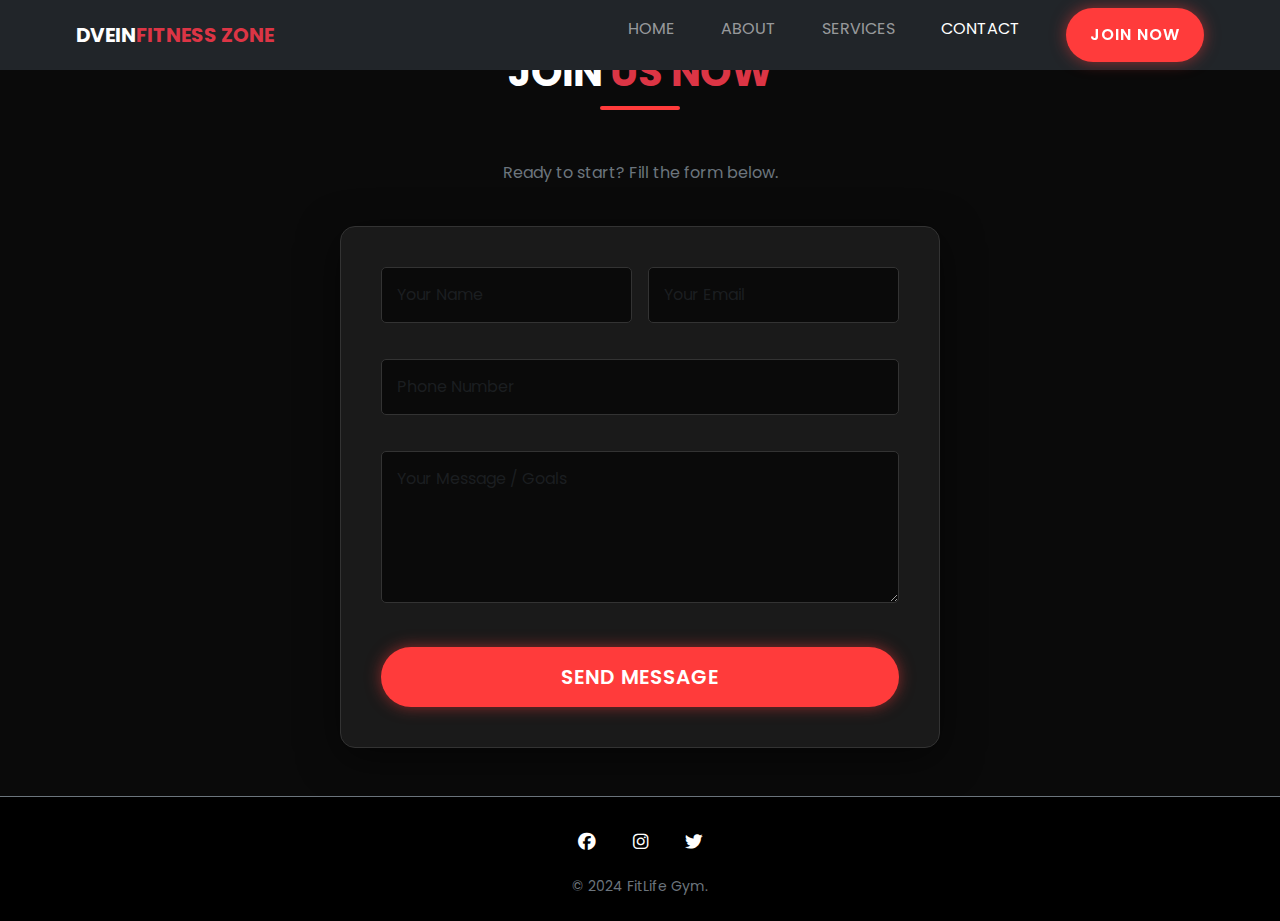
<file: gyncontact.html>
<!DOCTYPE html>
<html lang="en">
<head>
    <meta charset="UTF-8">
    <meta name="viewport" content="width=device-width, initial-scale=1.0">
    <title>Contact -Dvein Fitness Zone</title>
    <link href="https://cdn.jsdelivr.net/npm/bootstrap@5.3.0/dist/css/bootstrap.min.css" rel="stylesheet">
    <link rel="stylesheet" href="https://cdnjs.cloudflare.com/ajax/libs/font-awesome/6.4.0/css/all.min.css">
    <link href="https://fonts.googleapis.com/css2?family=Poppins:wght@300;400;600;700&display=swap"in rel="stylesheet">
    <link rel="stylesheet" href="gyn.css">
</head>
<body>

    <nav class="navbar navbar-expand-lg navbar-dark bg-dark fixed-top">
        <div class="container">
            <a class="navbar-brand fw-bold text-uppercase" href="index.html">Dvein<span class="text-danger">Fitness Zone</span></a>
            <button class="navbar-toggler" type="button" data-bs-toggle="collapse" data-bs-target="#navbarNav">
                <span class="navbar-toggler-icon"></span>
            </button>
            <div class="collapse navbar-collapse" id="navbarNav">
                <ul class="navbar-nav ms-auto">
                    <li class="nav-item"><a class="nav-link" href="index.html">Home</a></li>
                    <li class="nav-item"><a class="nav-link" href="gynabout.html">About</a></li>
                    <li class="nav-item"><a class="nav-link" href="gynservices.html">Services</a></li>
                    <li class="nav-item"><a class="nav-link active" href="gyncontact.html">Contact</a></li>
                    <li class="nav-item"><a class="nav-link btn btn-danger text-white px-4 ms-2" href="gyncontact.html">Join Now</a></li>
                </ul>
            </div>
        </div>
    </nav>

    <section class="py-5">
        <div class="container">
            <div class="row justify-content-center">
                <div class="col-lg-8 text-center mb-4">
                    <h2 class="fw-bold section-title">Join <span class="text-danger">Us Now</span></h2>
                    <p class="text-secondary">Ready to start? Fill the form below.</p>
                </div>
            </div>
            <div class="row justify-content-center">
                <div class="col-lg-8">
                    <form class="contact-form">
                        <div class="row g-3">
                            <div class="col-md-6">
                                <input type="text" class="form-control" placeholder="Your Name" required>
                            </div>
                            <div class="col-md-6">
                                <input type="email" class="form-control" placeholder="Your Email" required>
                            </div>
                            <div class="col-12">
                                <input type="tel" class="form-control" placeholder="Phone Number">
                            </div>
                            <div class="col-12">
                                <textarea class="form-control" rows="5" placeholder="Your Message / Goals" required></textarea>
                            </div>
                            <div class="col-12 mt-4 text-center">
                                <button type="submit" class="btn btn-danger btn-lg px-5 w-100">Send Message</button>
                            </div>
                        </div>
                    </form>
                </div>
            </div>
        </div>
    </section>

    <footer class="bg-black text-white text-center py-4 border-top border-secondary">
        <div class="container">
            <div class="mb-3 fs-4 social-links">
                <a href="#" class="text-white me-3 text-decoration-none"><i class="fa-brands fa-facebook"></i></a>
                <a href="#" class="text-white me-3 text-decoration-none"><i class="fa-brands fa-instagram"></i></a>
                <a href="#" class="text-white text-decoration-none"><i class="fa-brands fa-twitter"></i></a>
            </div>
            <p class="mb-0 text-secondary small">&copy; 2024 FitLife Gym.</p>
        </div>
    </footer>

    <script src="https://cdn.jsdelivr.net/npm/bootstrap@5.3.0/dist/js/bootstrap.bundle.min.js"></script>
    <script src="gyn.js"></script>
</body>

</html>
</file>
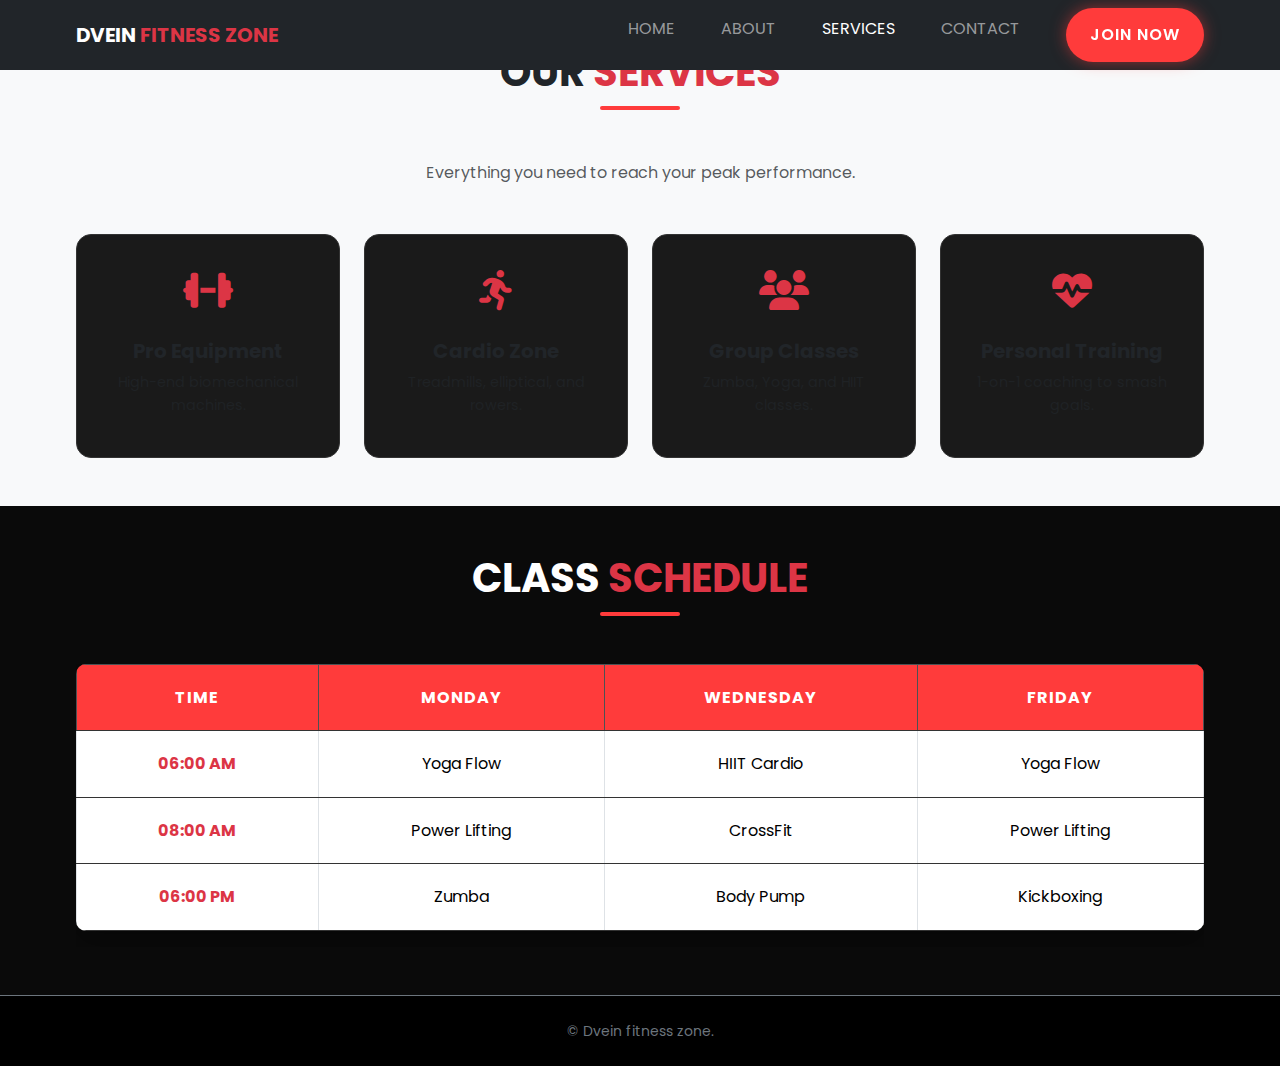
<file: gynservices.html>
<!DOCTYPE html>
<html lang="en">
<head>
    <meta charset="UTF-8">
    <meta name="viewport" content="width=device-width, initial-scale=1.0">
    <title>Services -Dvein Fitness Zone</title>
    <link href="https://cdn.jsdelivr.net/npm/bootstrap@5.3.0/dist/css/bootstrap.min.css" rel="stylesheet">
    <link rel="stylesheet" href="https://cdnjs.cloudflare.com/ajax/libs/font-awesome/6.4.0/css/all.min.css">
    <link href="https://fonts.googleapis.com/css2?family=Poppins:wght@300;400;600;700&display=swap" rel="stylesheet">
    <link rel="stylesheet" href="gyn.css">
</head>
<body>

    <nav class="navbar navbar-expand-lg navbar-dark bg-dark fixed-top">
        <div class="container">
            <a class="navbar-brand fw-bold text-uppercase" href="index.html">Dvein <span class="text-danger">Fitness Zone</span></a>
            <button class="navbar-toggler" type="button" data-bs-toggle="collapse" data-bs-target="#navbarNav">
                <span class="navbar-toggler-icon"></span>
            </button>
            <div class="collapse navbar-collapse" id="navbarNav">
                <ul class="navbar-nav ms-auto">
                    <li class="nav-item"><a class="nav-link" href="index.html">Home</a></li>
                    <li class="nav-item"><a class="nav-link" href="gynabout.html">About</a></li>
                    <li class="nav-item"><a class="nav-link active" href="gynservices.html">Services</a></li>
                    <li class="nav-item"><a class="nav-link" href="gyncontact.html">Contact</a></li>
                    <li class="nav-item"><a class="nav-link btn btn-danger text-white px-4 ms-2" href="gyncontact.html">Join Now</a></li>
                </ul>
            </div>
        </div>
    </nav>

    <section class="py-5 bg-light text-dark">
        <div class="container">
            <div class="text-center mb-5">
                <h2 class="fw-bold section-title text-dark">Our <span class="text-danger">Services</span></h2>
                <p class="text-muted">Everything you need to reach your peak performance.</p>
            </div>
            <div class="row g-4">
                <div class="col-md-6 col-lg-3">
                    <div class="card service-card h-100 text-center p-4">
                        <div class="fs-1 text-danger mb-3"><i class="fa-solid fa-dumbbell"></i></div>
                        <h5 class="fw-bold">Pro Equipment</h5>
                        <p class="text-muted small">High-end biomechanical machines.</p>
                    </div>
                </div>
                <div class="col-md-6 col-lg-3">
                    <div class="card service-card h-100 text-center p-4">
                        <div class="fs-1 text-danger mb-3"><i class="fa-solid fa-person-running"></i></div>
                        <h5 class="fw-bold">Cardio Zone</h5>
                        <p class="text-muted small">Treadmills, elliptical, and rowers.</p>
                    </div>
                </div>
                <div class="col-md-6 col-lg-3">
                    <div class="card service-card h-100 text-center p-4">
                        <div class="fs-1 text-danger mb-3"><i class="fa-solid fa-users"></i></div>
                        <h5 class="fw-bold">Group Classes</h5>
                        <p class="text-muted small">Zumba, Yoga, and HIIT classes.</p>
                    </div>
                </div>
                <div class="col-md-6 col-lg-3">
                    <div class="card service-card h-100 text-center p-4">
                        <div class="fs-1 text-danger mb-3"><i class="fa-solid fa-heart-pulse"></i></div>
                        <h5 class="fw-bold">Personal Training</h5>
                        <p class="text-muted small">1-on-1 coaching to smash goals.</p>
                    </div>
                </div>
            </div>
        </div>
    </section>

    <section class="py-5">
        <div class="container">
            <h2 class="text-center fw-bold mb-5 section-title">Class <span class="text-danger">Schedule</span></h2>
            <div class="table-responsive">
                <table class="table table-bordered table-hover text-center align-middle class-table">
                    <thead class="table-dark">
                        <tr>
                            <th>Time</th>
                            <th>Monday</th>
                            <th>Wednesday</th>
                            <th>Friday</th>
                        </tr>
                    </thead>
                    <tbody class="text-white">
                        <tr>
                            <td class="fw-bold text-danger">06:00 AM</td>
                            <td>Yoga Flow</td>
                            <td>HIIT Cardio</td>
                            <td>Yoga Flow</td>
                        </tr>
                        <tr>
                            <td class="fw-bold text-danger">08:00 AM</td>
                            <td>Power Lifting</td>
                            <td>CrossFit</td>
                            <td>Power Lifting</td>
                        </tr>
                        <tr>
                            <td class="fw-bold text-danger">06:00 PM</td>
                            <td>Zumba</td>
                            <td>Body Pump</td>
                            <td>Kickboxing</td>
                        </tr>
                    </tbody>
                </table>
            </div>
        </div>
    </section>

    <footer class="bg-black text-white text-center py-4 border-top border-secondary">
        <div class="container">
            <p class="mb-0 text-secondary small">&copy; Dvein fitness zone.</p>
        </div>
    </footer>

    <script src="https://cdn.jsdelivr.net/npm/bootstrap@5.3.0/dist/js/bootstrap.bundle.min.js"></script>
    <script src="gyn.js"></script>
</body>

</html>
</file>
<file: gyn.css>
/* =========================================
   1. GLOBAL RESET & VARIABLES
   ========================================= */
:root {
    --primary: #ff3b3b;      /* Neon Red */
    --primary-hover: #d32f2f;
    --dark-bg: #0a0a0a;      /* Deep Black */
    --card-bg: #1a1a1a;      /* Dark Grey */
    --text-light: #ffffff;
    --text-muted: #b0b0b0;
    --font-main: 'Poppins', sans-serif;
    --glow: 0 0 15px rgba(255, 59, 59, 0.5);
}

* {
    margin: 0;
    padding: 0;
    box-sizing: border-box;
}

body {
    font-family: var(--font-main);
    background-color: var(--dark-bg);
    color: var(--text-light);
    line-height: 1.6;
    overflow-x: hidden;
}

/* Custom Scrollbar */
::-webkit-scrollbar { width: 10px; }
::-webkit-scrollbar-track { background: #000; }
::-webkit-scrollbar-thumb { background: var(--primary); border-radius: 5px; }

.container {
    width: 90%;
    max-width: 1200px;
    margin: 0 auto;
}

a { text-decoration: none; color: inherit; transition: 0.3s; }
ul { list-style: none; }

/* =========================================
   2. HEADER & NAVIGATION
   ========================================= */
header {
    background: rgba(0, 0, 0, 0.9);
    padding: 1rem 0;
    position: fixed;
    width: 100%;
    top: 0;
    z-index: 1000;
    border-bottom: 2px solid var(--primary);
    backdrop-filter: blur(10px);
}

header .container {
    display: flex;
    justify-content: space-between;
    align-items: center;
}

.logo {
    font-size: 1.8rem;
    font-weight: 700;
    text-transform: uppercase;
    letter-spacing: 2px;
}

.logo span { color: var(--primary); }

nav ul { display: flex; gap: 30px; }

nav ul li a {
    font-size: 1rem;
    font-weight: 500;
    text-transform: uppercase;
    position: relative;
}

nav ul li a:hover { color: var(--primary); }

/* Underline Animation */
nav ul li a::after {
    content: '';
    position: absolute;
    width: 0;
    height: 2px;
    background: var(--primary);
    bottom: -5px;
    left: 0;
    transition: 0.3s;
}

nav ul li a:hover::after { width: 100%; }

/* =========================================
   3. HERO SECTION
   ========================================= */
#home {
    height: 100vh;
    background: linear-gradient(rgba(0,0,0,0.6), rgba(0,0,0,0.8)), url('https://images.unsplash.com/photo-1534438327276-14e5300c3a48?q=80&w=1470&auto=format&fit=crop');
    background-size: cover;
    background-position: center;
    display: flex;
    flex-direction: column;
    justify-content: center;
    align-items: center;
    text-align: center;
    padding-top: 80px; /* Header height offset */
}

#home h1 {
    font-size: 4rem;
    text-transform: uppercase;
    font-weight: 800;
    margin-bottom: 20px;
    text-shadow: 0 5px 15px rgba(0,0,0,0.5);
    animation: fadeInDown 1s ease;
}

#home p {
    font-size: 1.5rem;
    margin-bottom: 30px;
    color: var(--text-muted);
}

.btn {
    display: inline-block;
    background: var(--primary);
    color: #fff;
    padding: 15px 40px;
    border-radius: 50px;
    font-weight: 600;
    text-transform: uppercase;
    letter-spacing: 1px;
    border: none;
    cursor: pointer;
    box-shadow: var(--glow);
    transition: 0.3s;
}

.btn:hover {
    background: var(--primary-hover);
    transform: translateY(-5px);
    box-shadow: 0 0 25px rgba(255, 59, 59, 0.8);
}

/* =========================================
   4. COMMON SECTION STYLES
   ========================================= */
section { padding: 80px 0; }

.section-title {
    text-align: center;
    font-size: 2.5rem;
    text-transform: uppercase;
    margin-bottom: 50px;
    font-weight: 700;
    position: relative;
    display: inline-block;
    width: 100%;
}

/* Underline for Title */
.section-title::after {
    content: '';
    display: block;
    width: 80px;
    height: 4px;
    background: var(--primary);
    margin: 10px auto 0;
    border-radius: 2px;
}

/* =========================================
   5. SERVICES (GRID LAYOUT)
   ========================================= */
#services { background: #111; }

.services-grid {
    display: grid;
    grid-template-columns: repeat(auto-fit, minmax(250px, 1fr));
    gap: 30px;
}

.service-card {
    background: var(--card-bg);
    padding: 40px 20px;
    text-align: center;
    border-radius: 15px;
    transition: 0.4s;
    border: 1px solid #333;
    position: relative;
    overflow: hidden;
}

.service-card:hover {
    transform: translateY(-10px);
    border-color: var(--primary);
    box-shadow: 0 10px 30px rgba(0,0,0,0.5);
}

.service-icon {
    font-size: 3rem;
    margin-bottom: 20px;
    display: inline-block;
    transition: 0.4s;
}

.service-card:hover .service-icon { transform: scale(1.2) rotate(10deg); }

.service-card h3 { margin-bottom: 15px; color: var(--primary); }
.service-card p { color: var(--text-muted); font-size: 0.9rem; }

/* =========================================
   6. CLASSES (TABLE)
   ========================================= */
#classes { background: var(--dark-bg); }

.class-table {
    width: 100%;
    border-collapse: collapse;
    background: var(--card-bg);
    border-radius: 10px;
    overflow: hidden;
    box-shadow: 0 10px 30px rgba(0,0,0,0.3);
}

.class-table th, .class-table td {
    padding: 20px;
    text-align: center;
    border-bottom: 1px solid #333;
}

.class-table th {
    background: var(--primary);
    color: #fff;
    text-transform: uppercase;
    letter-spacing: 1px;
}

.class-table tr:hover { background: rgba(255, 59, 59, 0.1); }
.class-table td:first-child { font-weight: bold; color: var(--primary); }

/* =========================================
   7. CONTACT SECTION
   ========================================= */
#contact {
    background: linear-gradient(135deg, #111 0%, #1a1a1a 100%);
}

.contact-form {
    max-width: 600px;
    margin: 0 auto;
    background: var(--card-bg);
    padding: 40px;
    border-radius: 15px;
    box-shadow: 0 10px 40px rgba(0,0,0,0.5);
    border: 1px solid #333;
}

.contact-form input, .contact-form textarea {
    width: 100%;
    padding: 15px;
    margin-bottom: 20px;
    background: #0a0a0a;
    border: 1px solid #333;
    color: #fff;
    border-radius: 5px;
    font-family: var(--font-main);
    transition: 0.3s;
}

.contact-form input:focus, .contact-form textarea:focus {
    border-color: var(--primary);
    outline: none;
    box-shadow: 0 0 10px rgba(255, 59, 59, 0.2);
}

.contact-form button { width: 100%; }

/* =========================================
   8. FOOTER
   ========================================= */
footer {
    background: #000;
    padding: 40px 0;
    text-align: center;
    border-top: 1px solid #333;
}

.social-links a {
    margin: 0 15px;
    color: #fff;
    font-size: 1.1rem;
    font-weight: 500;
}

.social-links a:hover { color: var(--primary); }

/* =========================================
   9. RESPONSIVE DESIGN (Mobile)
   ========================================= */
@media (max-width: 768px) {
    #home h1 { font-size: 2.5rem; }
    
    header .container { flex-direction: column; gap: 15px; }
    nav ul { gap: 15px; flex-wrap: wrap; justify-content: center; }
    
    .contact-form { padding: 20px; }
}

/* =========================================
   10. JS ANIMATION CLASSES (Compatibility)
   ========================================= */
.hidden { opacity: 0; transform: translateY(30px); transition: 0.8s; }
.visible { opacity: 1; transform: translateY(0); }

/* Keyframes */
@keyframes fadeInDown {
    from { opacity: 0; transform: translateY(-30px); }
    to { opacity: 1; transform: translateY(0); }
}
</file>
